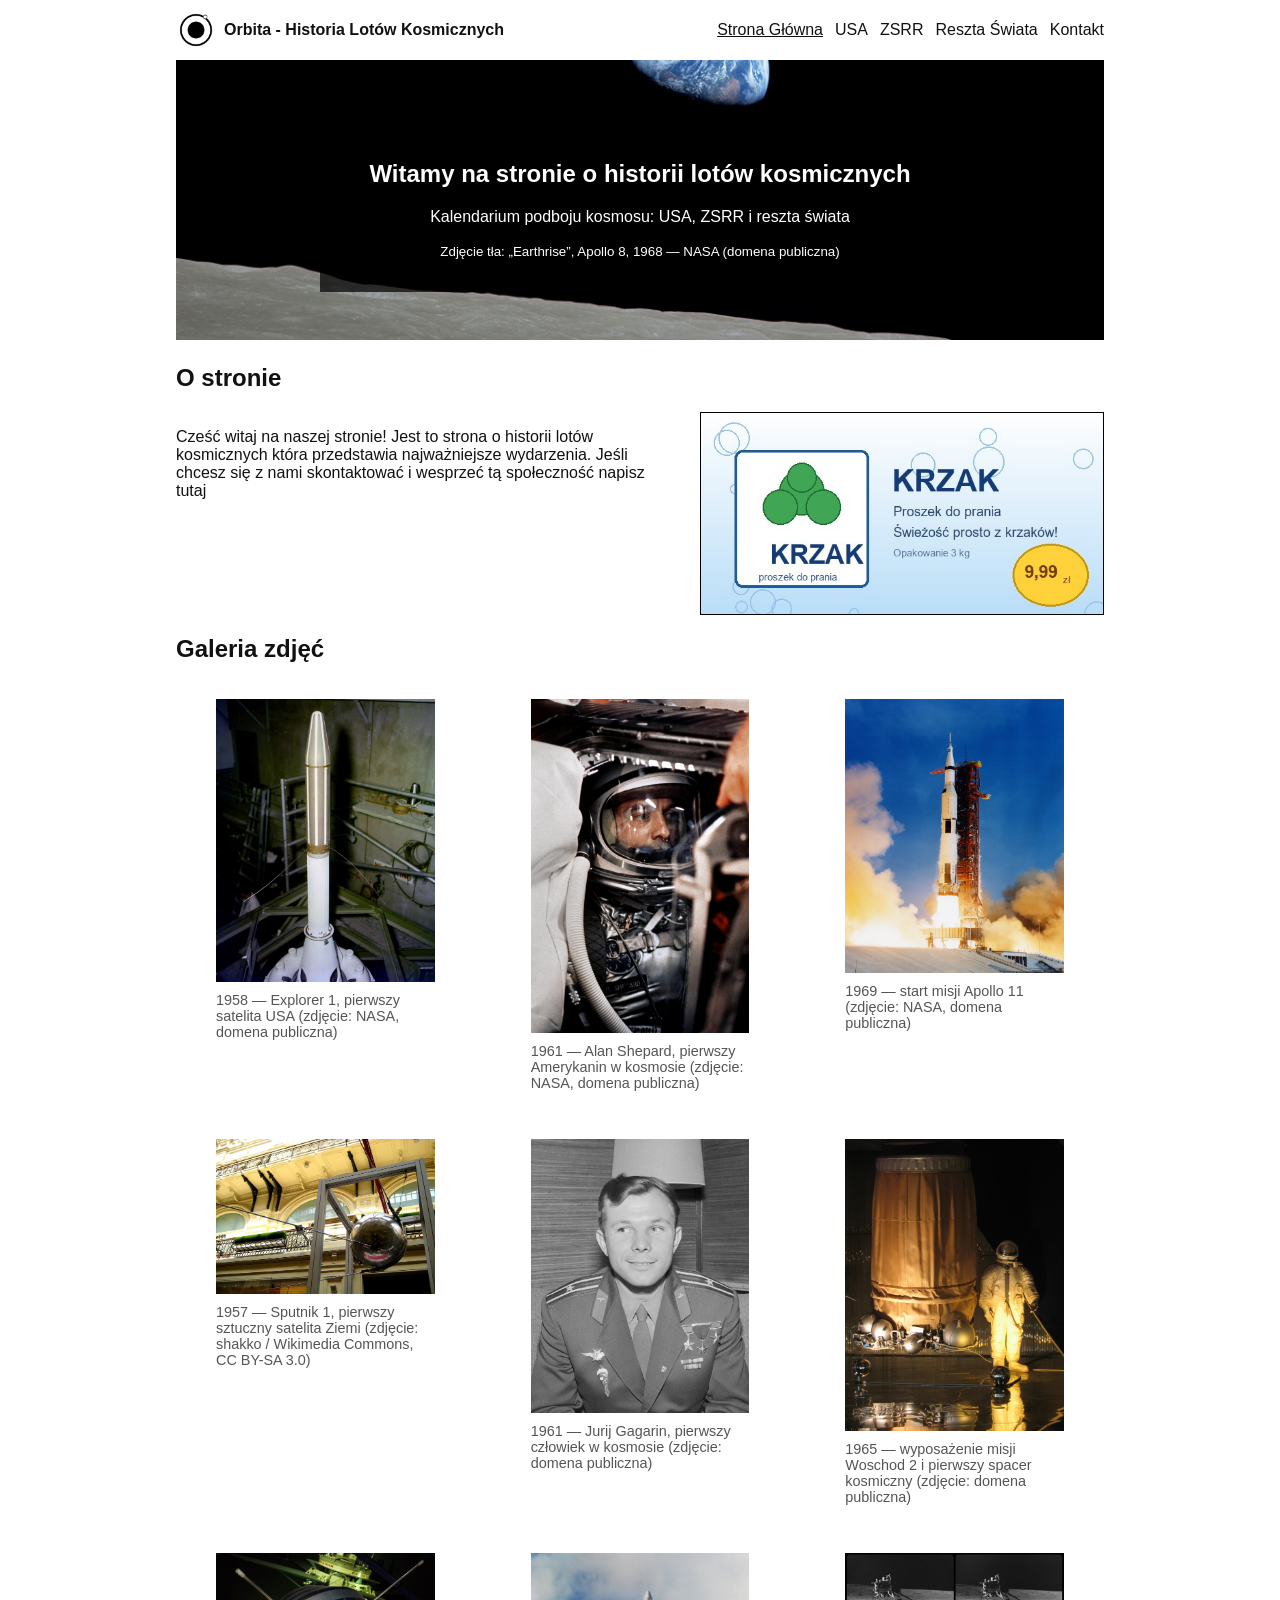
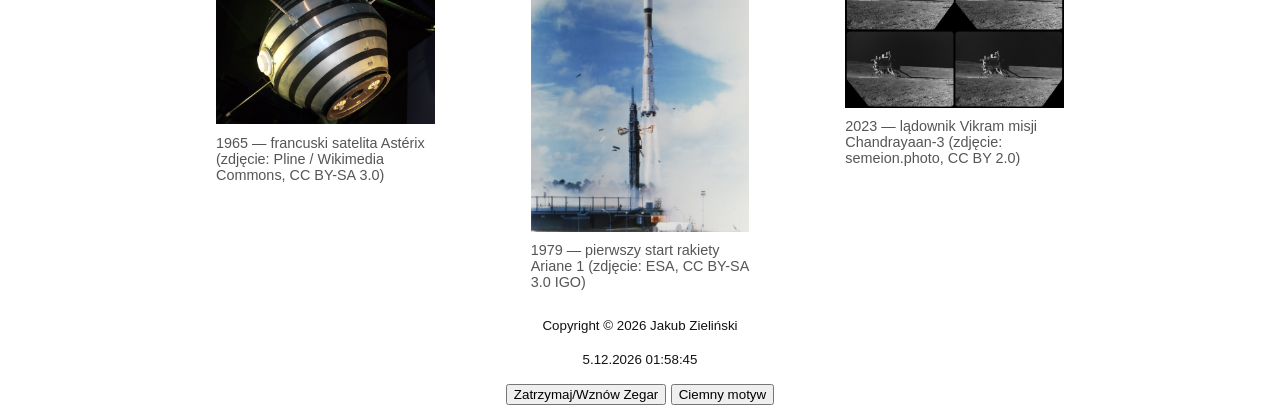
<file: index.html>
<!DOCTYPE html>
<html lang="pl">
<head>
    <meta charset="UTF-8">
    <meta name="viewport" content="width=device-width, initial-scale=1.0">
    <meta name="author" content="Jakub Zieliński">
    <meta name="description" content="Historia lotów kosmicznych: USA, ZSRR i reszta świata. Projekt P1, witryna typu MPA.">
    <meta name="keywords" content="HTML5, CSS3, JavaScript, MPA, loty kosmiczne">
    <title>Historia lotów kosmicznych</title>
    <link rel="stylesheet" href="css/styles.css">
    <script src="js/scripts.js" defer></script>
</head>
<body>
    <a id="skip-link" href="#tresc">Przejdź do treści</a>
    <header class="site-header">        
        <p>
            <a href="./index.html" aria-current="page">
                <img alt="Logo Orbita" id="logo" src="./img/logo.png" width="40" height="40">
                Orbita - Historia Lotów Kosmicznych
            </a>
        </p>
        <nav aria-label="Nawigacja Główna">
            <ul>
                <li><a id="selected" href="./index.html" aria-current="page">Strona Główna</a></li>
                <li><a href="./usa.html">USA</a></li>
                <li><a href="./zsrr.html">ZSRR</a></li>
                <li><a href="./reszta-swiata.html">Reszta Świata</a></li>
                <li><a href="./kontakt.html">Kontakt</a></li>
            </ul>
        </nav>
    </header>
    
    <main id="tresc">
        <section class="hero">
            <div class="hero-tresc">
                <h1>Witamy na stronie o historii lotów kosmicznych</h1>
                <p>Kalendarium podboju kosmosu: USA, ZSRR i reszta świata</p>
                <small>Zdjęcie tła: „Earthrise”, Apollo 8, 1968 — NASA (domena publiczna)</small>
            </div>       
        </section>
        <section>
            <h2>O stronie</h2>
            <div class="o-stronie">
                <p>
                    Cześć witaj na naszej stronie!
                    Jest to strona o historii lotów kosmicznych która przedstawia najważniejsze wydarzenia.
                    Jeśli chcesz się z nami skontaktować i wesprzeć tą społeczność napisz <a href="./kontakt.html">tutaj</a>
                </p>
                <aside class="reklama" aria-label="Baner reklamowy">
                    <img alt="Reklama: proszek do prania Krzak" src="img/reklama.jpg" width="600" height="300">
                </aside>
            </div>
        </section>
        <section>
            <h2>Galeria zdjęć</h2>
            <div class="galeria">
                <figure>
                    <img alt="Explorer 1 montowany na rakietę Jupiter-C, 1958" src="./img/usa-1958.jpg" width="1280" height="1657">
                    <figcaption>1958 — Explorer 1, pierwszy satelita USA (zdjęcie: NASA, domena publiczna)</figcaption>
                </figure>
                <figure>
                    <img alt="Alan Shepard w kapsule Freedom 7 przed startem" src="./img/usa-1961.jpg" width="1280" height="1958">
                    <figcaption>1961 — Alan Shepard, pierwszy Amerykanin w kosmosie (zdjęcie: NASA, domena publiczna)</figcaption>
                </figure>
                <figure>
                    <img alt="Start rakiety Saturn V z misją Apollo 11" src="./img/usa-1969.jpg" width="1280" height="1607">
                    <figcaption>1969 — start misji Apollo 11 (zdjęcie: NASA, domena publiczna)</figcaption>
                </figure>
                <figure>
                    <img alt="Makieta satelity Sputnik 1" src="./img/zsrr-1957.jpg" width="1280" height="905">
                    <figcaption>1957 — Sputnik 1, pierwszy sztuczny satelita Ziemi (zdjęcie: shakko / Wikimedia Commons, CC BY-SA 3.0)</figcaption>
                </figure>
                <figure>
                    <img alt="Jurij Gagarin na konferencji prasowej w Helsinkach, 1961" src="./img/zsrr-1961.jpg" width="1280" height="1600">
                    <figcaption>1961 — Jurij Gagarin, pierwszy człowiek w kosmosie (zdjęcie: domena publiczna)</figcaption>
                </figure>
                <figure>
                    <img alt="Śluza powietrzna i skafander Berkut z misji Woschod 2" src="./img/zsrr-1965.jpg" width="1280" height="1707">
                    <figcaption>1965 — wyposażenie misji Woschod 2 i pierwszy spacer kosmiczny (zdjęcie: domena publiczna)</figcaption>
                </figure>
                <figure>
                    <img alt="Makieta francuskiego satelity Astérix w muzeum w Le Bourget" src="./img/swiat-1965.jpg" width="1280" height="1000">
                    <figcaption>1965 — francuski satelita Astérix (zdjęcie: Pline / Wikimedia Commons, CC BY-SA 3.0)</figcaption>
                </figure>
                <figure>
                    <img alt="Pierwszy start rakiety Ariane 1 z kosmodromu Kourou" src="./img/swiat-1979.jpg" width="1920" height="2446">
                    <figcaption>1979 — pierwszy start rakiety Ariane 1 (zdjęcie: ESA, CC BY-SA 3.0 IGO)</figcaption>
                </figure>
                <figure>
                    <img alt="Lądownik Vikram na powierzchni Księżyca, misja Chandrayaan-3" src="./img/swiat-2023.png" width="1280" height="902">
                    <figcaption>2023 — lądownik Vikram misji Chandrayaan-3 (zdjęcie: semeion.photo, CC BY 2.0)</figcaption>
                </figure>
            </div>
        </section>
    </main>
    <footer>
        <small id="footer">Copyright &copy; 2026 Jakub Zieliński</small>
        <p><small id="zegar"></small></p>
        <button type="button" id="zegar-btn" onclick="reset_zegar()" aria-pressed="false">Zatrzymaj/Wznów Zegar</button>
        <button type="button" id="motyw-btn" aria-pressed="false">Ciemny motyw</button>
    </footer>
</body>
</html>
</file>
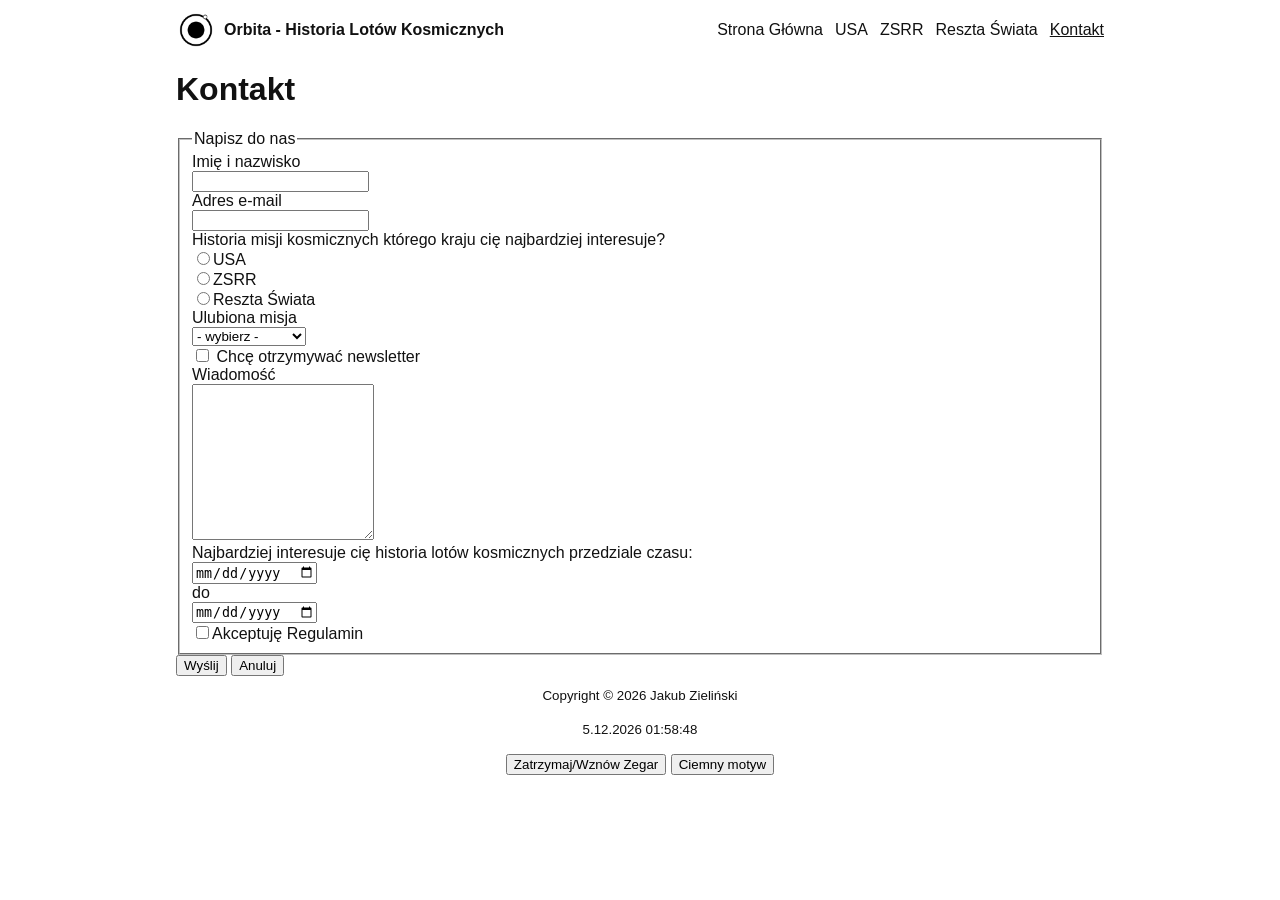
<file: kontakt.html>
<!DOCTYPE html>
<html lang="pl">
<head>
    <meta charset="UTF-8">
    <meta name="viewport" content="width=device-width, initial-scale=1.0">
    <meta name="author" content="Jakub Zieliński">
    <meta name="description" content="Napisz do nas: formularz kontaktowy z walidacją danych. Projekt P1, witryna typu MPA.">
    <meta name="keywords" content="HTML5, CSS3, JavaScript, MPA, loty kosmiczne">
    <title>Kontakt - Historia Lotów kosmicznych</title>
    <link rel="stylesheet" href="css/styles.css">
    <script src="js/scripts.js" defer></script>
</head>
<body>
    <a id="skip-link" href="#tresc">Przejdź do treści</a>
    <header class="site-header">
        <p>
            <a href="./index.html">
                <img alt="Logo Orbita" id="logo" src="./img/logo.png" width="40" height="40">
                Orbita - Historia Lotów Kosmicznych
            </a>
        </p>
        <nav aria-label="Nawigacja Główna">
            <ul>
                <li><a href="./index.html">Strona Główna</a></li>
                <li><a href="./usa.html">USA</a></li>
                <li><a href="./zsrr.html">ZSRR</a></li>
                <li><a href="./reszta-swiata.html">Reszta Świata</a></li>
                <li><a id="selected" href="./kontakt.html" aria-current="page">Kontakt</a></li>
            </ul>
        </nav>
    </header>
    <main id="tresc">
        <h1>Kontakt</h1>
        <form id="formularz" action="https://webdevbasics.net/scripts/demo.php" method="post">
            <fieldset>
                <legend>Napisz do nas</legend>
                <label for="imie">Imię i nazwisko</label>
                <input type="text" id="imie" name="imie" required
                    pattern="[A-Za-zĄĆĘŁŃÓŚŹŻąćęłńóśźż]+ [A-Za-zĄĆĘŁŃÓŚŹŻąćęłńóśźż\-]+"
                    title="Imię i nazwisko, np. Jan Kowalski">
                <label for="email">Adres e-mail</label>
                <input type="email" id="email" name="email" required>
                <p>
                    Historia misji kosmicznych którego kraju cię najbardziej interesuje?
                </p>
                <label><input type="radio" name="strona" value="usa" required>USA</label>
                <label><input type="radio" name="strona" value="zsrr">ZSRR</label>
                <label><input type="radio" name="strona" value="reszta">Reszta Świata</label>
                <label for="ulubiona">Ulubiona misja</label>
                <select id="ulubiona" name="ulubiona" required>
                    <option value="">- wybierz -</option>
                    <option>Apollo 11</option>
                    <option>Wostok 1</option>
                    <option>Ariane 1</option>
                    <option>Chandrayaan-3</option>
                </select>
                <label><input type="checkbox" name="newsletter" value="tak"> Chcę otrzymywać newsletter</label>
                <label for="wiadomosc">Wiadomość</label>
                <textarea id="wiadomosc" name="wiadomosc" rows="10" required></textarea>
                <label for="data-od">Najbardziej interesuje cię historia lotów kosmicznych przedziale czasu:</label>
                <input type="date" id="data-od" name="data-od" required>
                <label for="data-do">do</label>
                <input type="date" id="data-do" name="data-do" required>
                <label><input type="checkbox" name="regulamin" value="tak">Akceptuję Regulamin</label>
                <p id="blad"></p>
            </fieldset>
            <div class="przyciski">
                <button type="submit">Wyślij</button>
                <button type="reset">Anuluj</button>
            </div>
        </form>
    </main>
    <footer>
        <small id="footer">Copyright &copy; 2026 Jakub Zieliński</small>
        <p><small id="zegar"></small></p>
        <button type="button" id="zegar-btn" onclick="reset_zegar()" aria-pressed="false">Zatrzymaj/Wznów Zegar</button>
        <button type="button" id="motyw-btn" aria-pressed="false">Ciemny motyw</button>
    </footer>
</body>
</html>
</file>
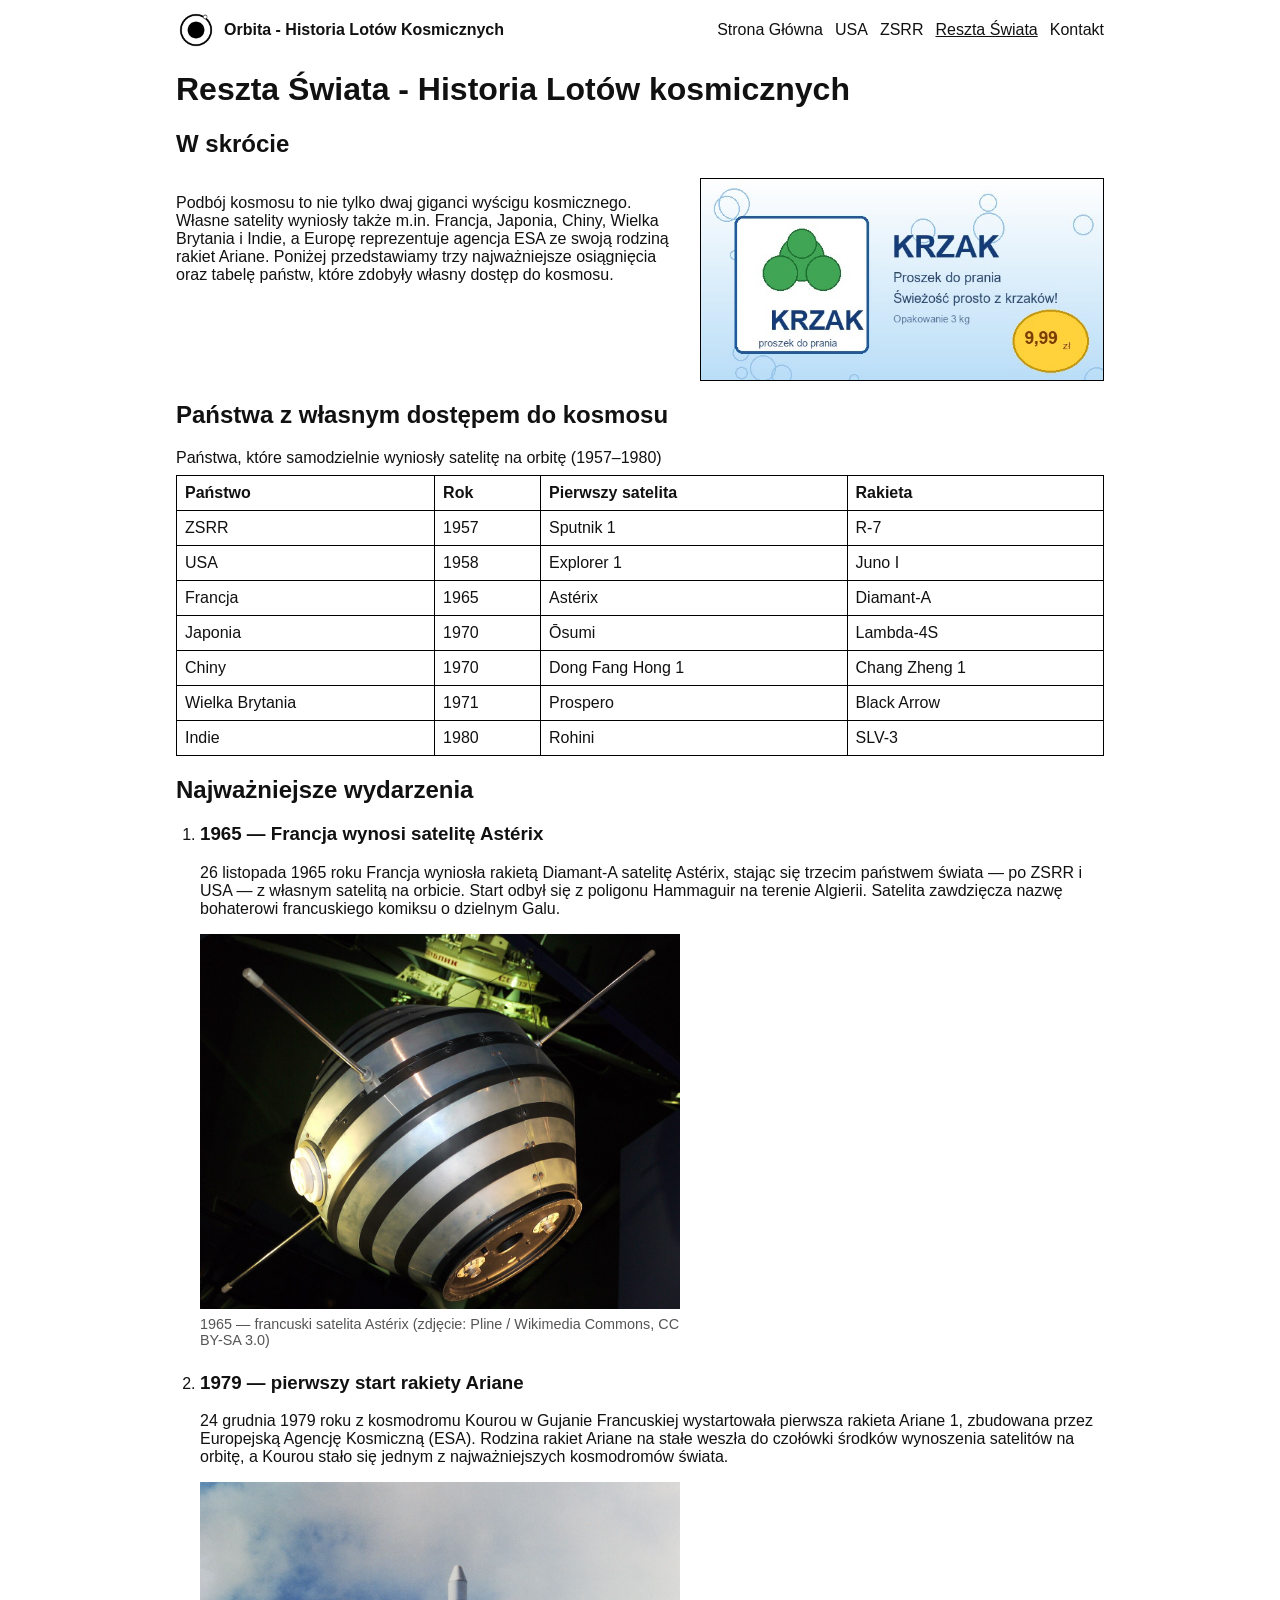
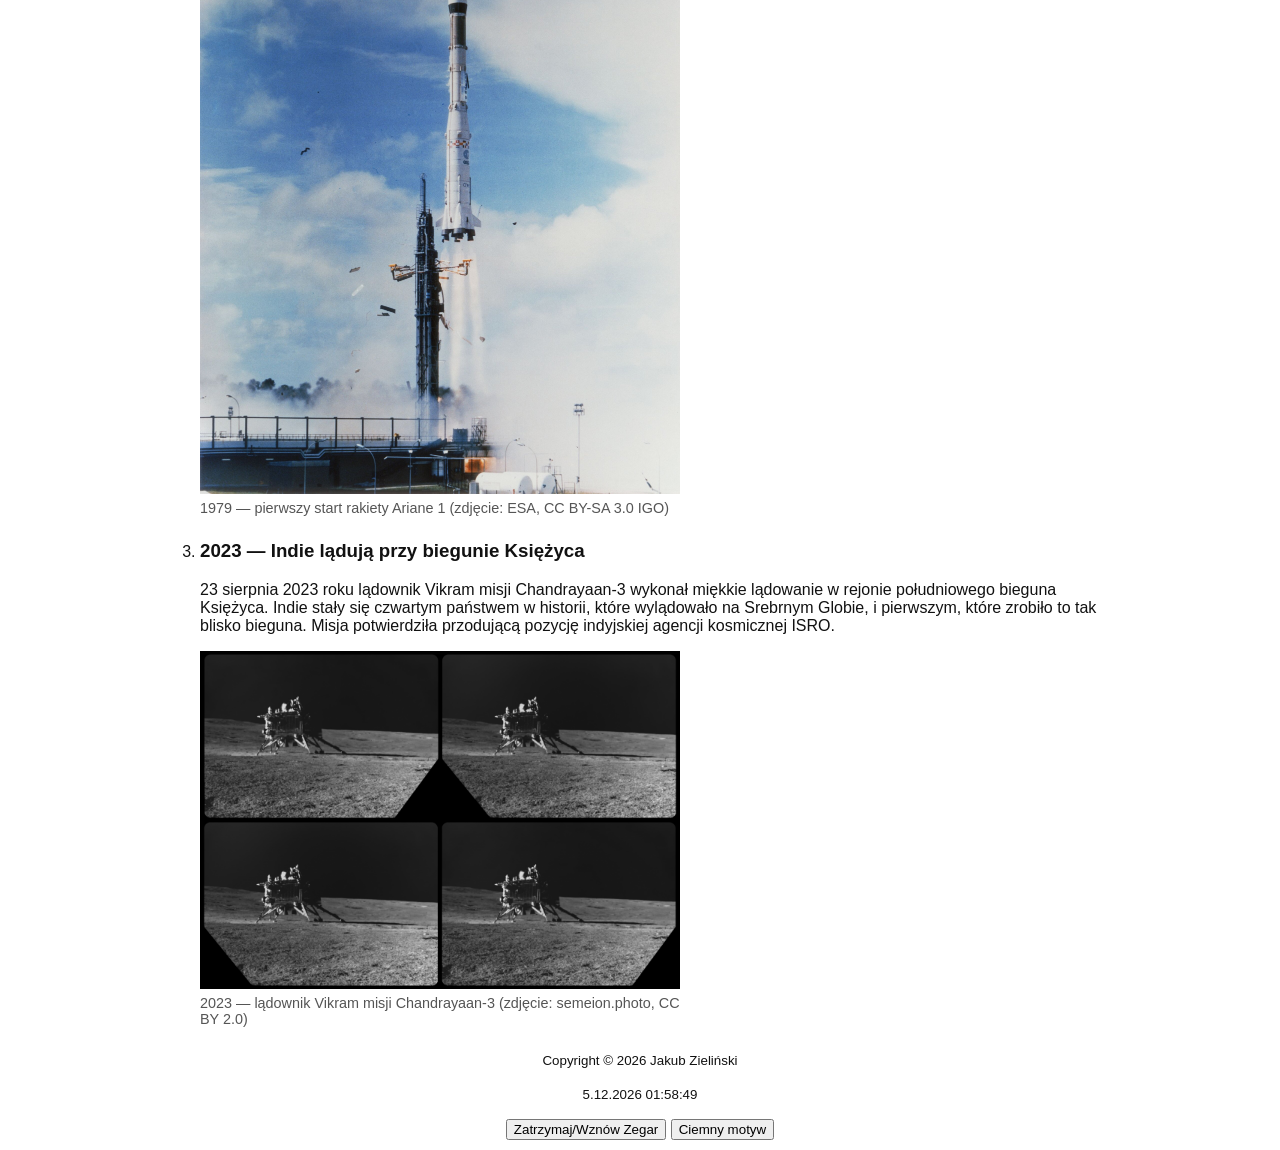
<file: reszta-swiata.html>
<!DOCTYPE html>
<html lang="pl">
<head>
    <meta charset="UTF-8">
    <meta name="viewport" content="width=device-width, initial-scale=1.0">
    <meta name="author" content="Jakub Zieliński">
    <meta name="description" content="Historia lotów kosmicznych poza USA i ZSRR: Astérix, Ariane, Chandrayaan-3 oraz tabela państw kosmicznych. Projekt P1, witryna typu MPA.">
    <meta name="keywords" content="HTML5, CSS3, JavaScript, MPA, loty kosmiczne">
    <title>Reszta Świata - Historia Lotów kosmicznych</title>
    <link rel="stylesheet" href="css/styles.css">
    <script src="js/scripts.js" defer></script>
</head>
<body>
    <a id="skip-link" href="#tresc">Przejdź do treści</a>
    <header class="site-header">
        <p>
            <a href="./index.html">
                <img alt="Logo Orbita" id="logo" src="./img/logo.png" width="40" height="40">
                Orbita - Historia Lotów Kosmicznych
            </a>
        </p>
        <nav aria-label="Nawigacja Główna">
            <ul>
                <li><a href="./index.html">Strona Główna</a></li>
                <li><a href="./usa.html">USA</a></li>
                <li><a href="./zsrr.html">ZSRR</a></li>
                <li><a id="selected" href="./reszta-swiata.html" aria-current="page">Reszta Świata</a></li>
                <li><a href="./kontakt.html">Kontakt</a></li>
            </ul>
        </nav>
    </header>
    <main id="tresc">
        <h1>Reszta Świata - Historia Lotów kosmicznych</h1>
        <section>
            <h2>W skrócie</h2>
            <div class="o-stronie">
                <p>
                    Podbój kosmosu to nie tylko dwaj giganci wyścigu kosmicznego. Własne satelity
                    wyniosły także m.in. Francja, Japonia, Chiny, Wielka Brytania i Indie, a Europę
                    reprezentuje agencja ESA ze swoją rodziną rakiet Ariane. Poniżej przedstawiamy
                    trzy najważniejsze osiągnięcia oraz tabelę państw, które zdobyły własny
                    dostęp do kosmosu.
                </p>
                <aside class="reklama" aria-label="Baner reklamowy">
                    <img alt="Reklama: proszek do prania Krzak" src="img/reklama.jpg" width="600" height="300">
                </aside>
            </div>
        </section>
        <section>
            <h2>Państwa z własnym dostępem do kosmosu</h2>
            <table>
                <caption>Państwa, które samodzielnie wyniosły satelitę na orbitę (1957–1980)</caption>
                <thead>
                    <tr>
                        <th scope="col">Państwo</th>
                        <th scope="col">Rok</th>
                        <th scope="col">Pierwszy satelita</th>
                        <th scope="col">Rakieta</th>
                    </tr>
                </thead>
                <tbody>
                    <tr>
                        <td>ZSRR</td>
                        <td>1957</td>
                        <td>Sputnik 1</td>
                        <td>R-7</td>
                    </tr>
                    <tr>
                        <td>USA</td>
                        <td>1958</td>
                        <td>Explorer 1</td>
                        <td>Juno I</td>
                    </tr>
                    <tr>
                        <td>Francja</td>
                        <td>1965</td>
                        <td>Astérix</td>
                        <td>Diamant-A</td>
                    </tr>
                    <tr>
                        <td>Japonia</td>
                        <td>1970</td>
                        <td>Ōsumi</td>
                        <td>Lambda-4S</td>
                    </tr>
                    <tr>
                        <td>Chiny</td>
                        <td>1970</td>
                        <td>Dong Fang Hong 1</td>
                        <td>Chang Zheng 1</td>
                    </tr>
                    <tr>
                        <td>Wielka Brytania</td>
                        <td>1971</td>
                        <td>Prospero</td>
                        <td>Black Arrow</td>
                    </tr>
                    <tr>
                        <td>Indie</td>
                        <td>1980</td>
                        <td>Rohini</td>
                        <td>SLV-3</td>
                    </tr>
                </tbody>
            </table>
        </section>
        <section>
            <h2>Najważniejsze wydarzenia</h2>
            <ol class="wydarzenia">
                <li>
                    <article>
                        <h3>1965 — Francja wynosi satelitę Astérix</h3>
                        <p>
                            26 listopada 1965 roku Francja wyniosła rakietą Diamant-A satelitę
                            Astérix, stając się trzecim państwem świata — po ZSRR i USA —
                            z własnym satelitą na orbicie. Start odbył się z poligonu Hammaguir
                            na terenie Algierii. Satelita zawdzięcza nazwę bohaterowi francuskiego
                            komiksu o dzielnym Galu.
                        </p>
                        <figure>
                            <img alt="Makieta francuskiego satelity Astérix w muzeum w Le Bourget" src="./img/swiat-1965.jpg" width="1280" height="1000">
                            <figcaption>1965 — francuski satelita Astérix (zdjęcie: Pline / Wikimedia Commons, CC BY-SA 3.0)</figcaption>
                        </figure>
                    </article>
                </li>
                <li>
                    <article>
                        <h3>1979 — pierwszy start rakiety Ariane</h3>
                        <p>
                            24 grudnia 1979 roku z kosmodromu Kourou w Gujanie Francuskiej
                            wystartowała pierwsza rakieta Ariane 1, zbudowana przez Europejską
                            Agencję Kosmiczną (ESA). Rodzina rakiet Ariane na stałe weszła
                            do czołówki środków wynoszenia satelitów na orbitę, a Kourou stało
                            się jednym z najważniejszych kosmodromów świata.
                        </p>
                        <figure>
                            <img alt="Pierwszy start rakiety Ariane 1 z kosmodromu Kourou" src="./img/swiat-1979.jpg" width="1920" height="2446">
                            <figcaption>1979 — pierwszy start rakiety Ariane 1 (zdjęcie: ESA, CC BY-SA 3.0 IGO)</figcaption>
                        </figure>
                    </article>
                </li>
                <li>
                    <article>
                        <h3>2023 — Indie lądują przy biegunie Księżyca</h3>
                        <p>
                            23 sierpnia 2023 roku lądownik Vikram misji Chandrayaan-3 wykonał
                            miękkie lądowanie w rejonie południowego bieguna Księżyca. Indie stały
                            się czwartym państwem w historii, które wylądowało na Srebrnym Globie,
                            i pierwszym, które zrobiło to tak blisko bieguna. Misja potwierdziła
                            przodującą pozycję indyjskiej agencji kosmicznej ISRO.
                        </p>
                        <figure>
                            <img alt="Lądownik Vikram na powierzchni Księżyca, misja Chandrayaan-3" src="./img/swiat-2023.png" width="1280" height="902">
                            <figcaption>2023 — lądownik Vikram misji Chandrayaan-3 (zdjęcie: semeion.photo, CC BY 2.0)</figcaption>
                        </figure>
                    </article>
                </li>
            </ol>
        </section>
        
    </main>
    <footer>
        <small id="footer">Copyright &copy; 2026 Jakub Zieliński</small>
        <p><small id="zegar"></small></p>
        <button type="button" id="zegar-btn" onclick="reset_zegar()" aria-pressed="false">Zatrzymaj/Wznów Zegar</button>
        <button type="button" id="motyw-btn" aria-pressed="false">Ciemny motyw</button>
    </footer>
</body>
</html>
</file>
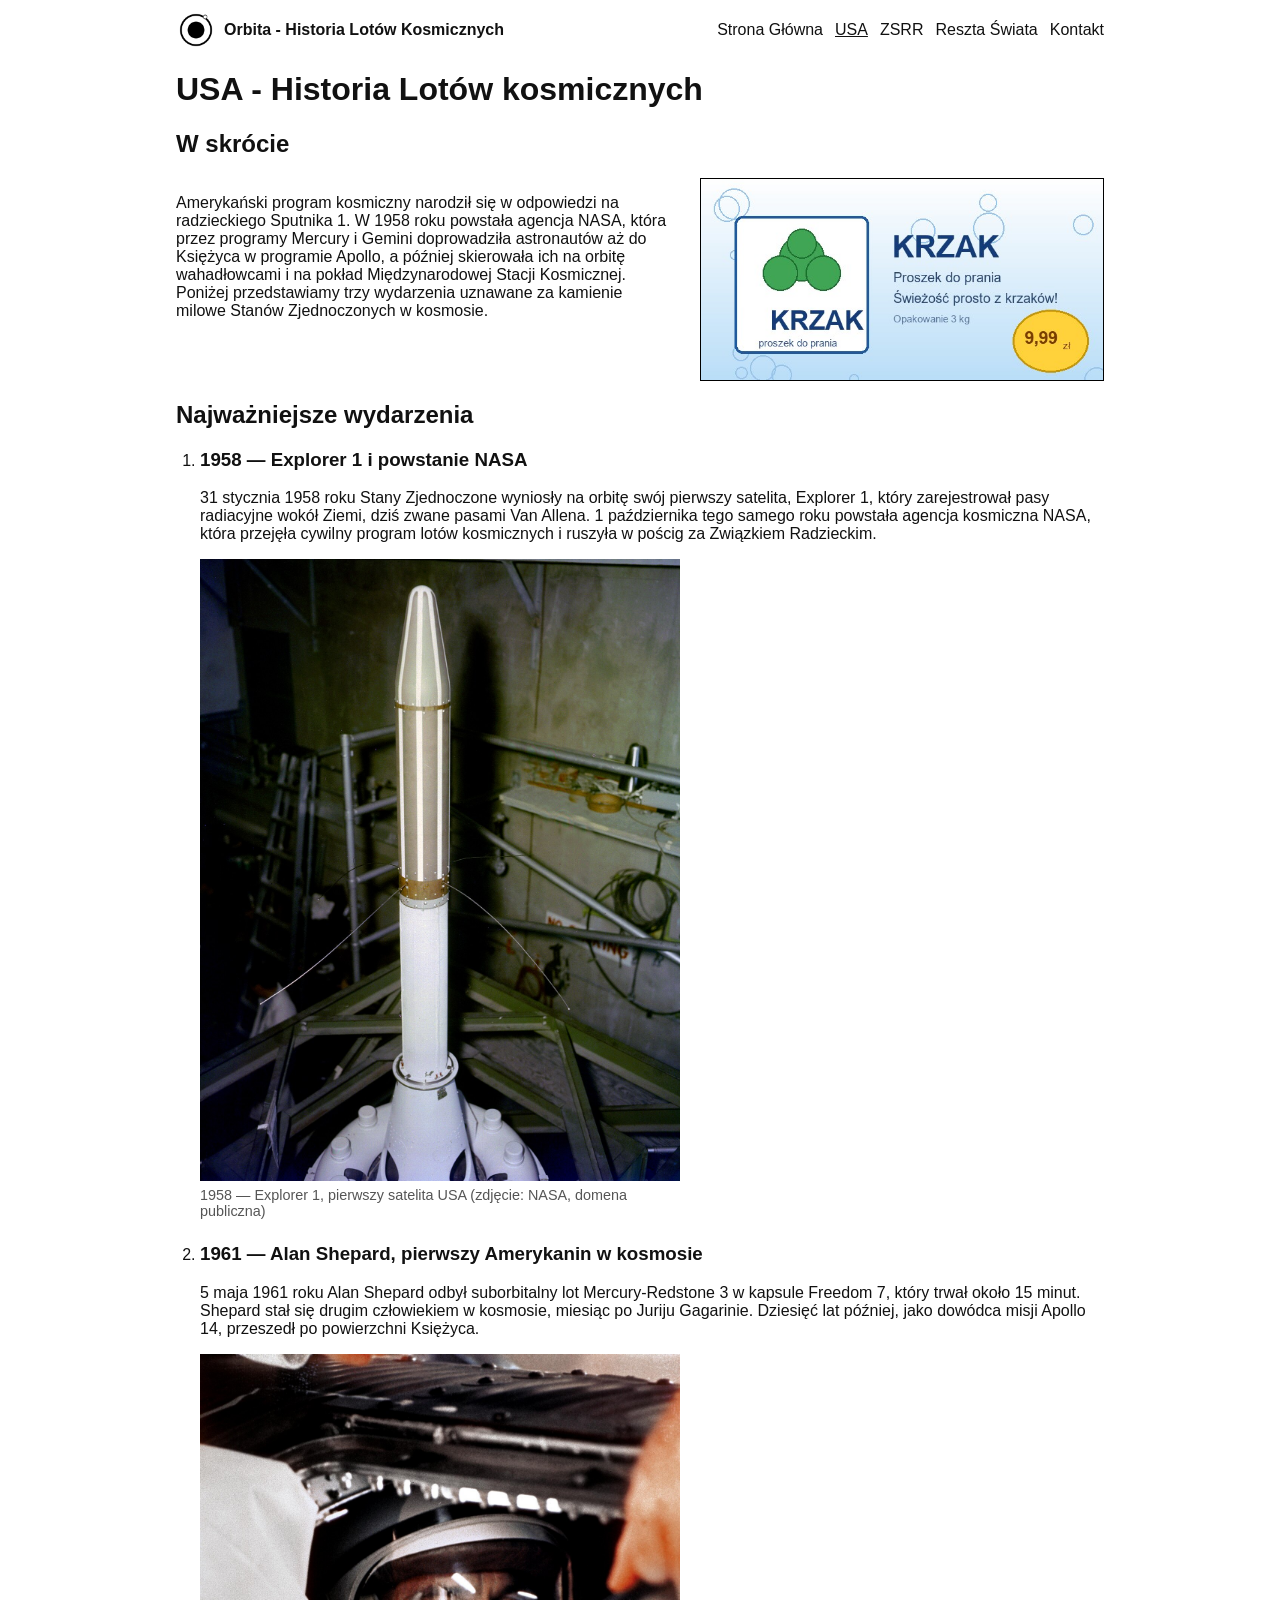
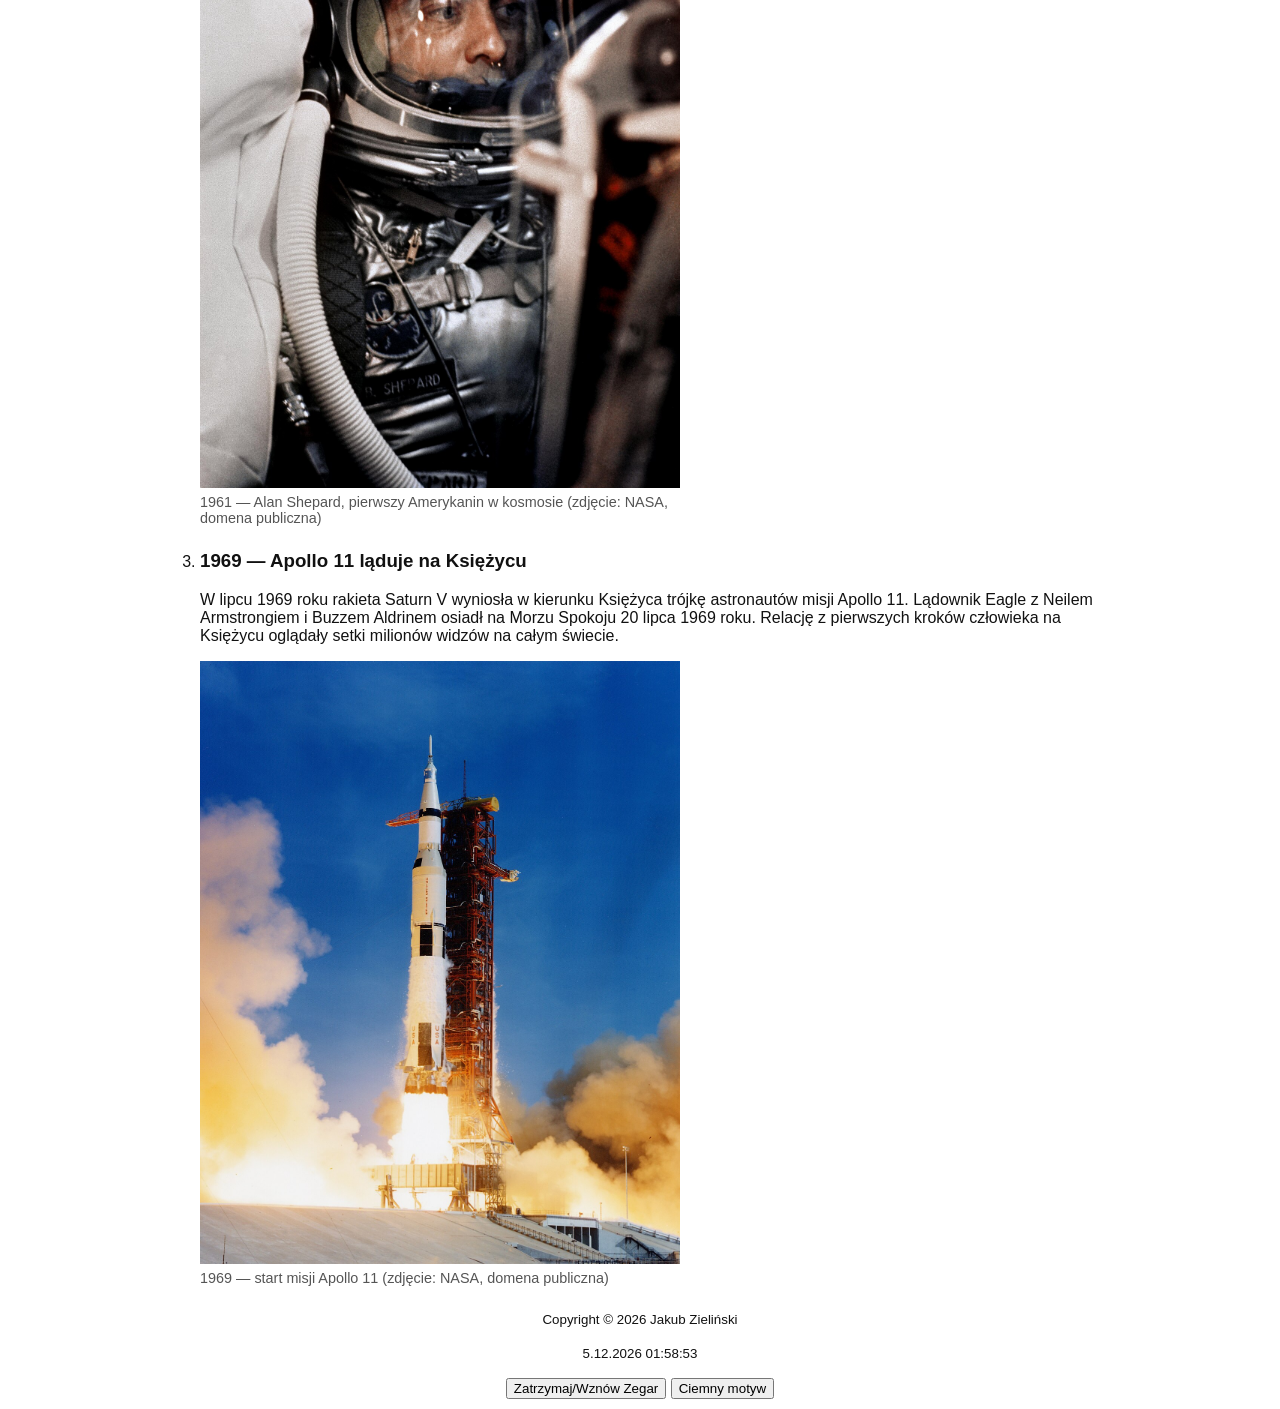
<file: usa.html>
<!DOCTYPE html>
<html lang="pl">
<head>
    <meta charset="UTF-8">
    <meta name="viewport" content="width=device-width, initial-scale=1.0">
    <meta name="author" content="Jakub Zieliński">
    <meta name="description" content="Historia lotów kosmicznych: amerykańskie kamienie milowe - Explorer 1, Alan Shepard, Apollo 11. Projekt P1, witryna typu MPA.">
    <meta name="keywords" content="HTML5, CSS3, JavaScript, MPA, loty kosmiczne">
    <title>USA - Historia Lotów kosmicznych</title>
    <link rel="stylesheet" href="css/styles.css">
    <script src="js/scripts.js" defer></script>
</head>
<body>
    <a id="skip-link" href="#tresc">Przejdź do treści</a>
    <header class="site-header">
        <p>
            <a href="./index.html">
                <img alt="Logo Orbita" id="logo" src="./img/logo.png" width="40" height="40">
                Orbita - Historia Lotów Kosmicznych
            </a>
        </p>
        <nav aria-label="Nawigacja Główna">
            <ul>
                <li><a href="./index.html">Strona Główna</a></li>
                <li><a id="selected" href="./usa.html" aria-current="page">USA</a></li>
                <li><a href="./zsrr.html">ZSRR</a></li>
                <li><a href="./reszta-swiata.html">Reszta Świata</a></li>
                <li><a href="./kontakt.html">Kontakt</a></li>
            </ul>
        </nav>
    </header>
    <main id="tresc">
        <h1>USA - Historia Lotów kosmicznych</h1>
        <section>
            <h2>W skrócie</h2>
            <div class="o-stronie">
                <p>
                    Amerykański program kosmiczny narodził się w odpowiedzi na radzieckiego
                    Sputnika 1. W 1958 roku powstała agencja NASA, która przez programy Mercury
                    i Gemini doprowadziła astronautów aż do Księżyca w programie Apollo, a później
                    skierowała ich na orbitę wahadłowcami i na pokład Międzynarodowej Stacji
                    Kosmicznej. Poniżej przedstawiamy trzy wydarzenia uznawane za kamienie milowe
                    Stanów Zjednoczonych w kosmosie.
                </p>
                <aside class="reklama" aria-label="Baner reklamowy">
                    <img alt="Reklama: proszek do prania Krzak" src="img/reklama.jpg" width="600" height="300">
                </aside>
            </div>
        </section>
        <section>
            <h2>Najważniejsze wydarzenia</h2>
            <ol class="wydarzenia">
                <li>
                    <article>
                        <h3>1958 — Explorer 1 i powstanie NASA</h3>
                        <p>
                            31 stycznia 1958 roku Stany Zjednoczone wyniosły na orbitę swój pierwszy
                            satelita, Explorer 1, który zarejestrował pasy radiacyjne wokół Ziemi,
                            dziś zwane pasami Van Allena. 1 października tego samego roku powstała
                            agencja kosmiczna NASA, która przejęła cywilny program lotów kosmicznych
                            i ruszyła w pościg za Związkiem Radzieckim.
                        </p>
                        <figure>
                            <img alt="Explorer 1 montowany na rakietę Jupiter-C, 1958" src="./img/usa-1958.jpg" width="1280" height="1657">
                            <figcaption>1958 — Explorer 1, pierwszy satelita USA (zdjęcie: NASA, domena publiczna)</figcaption>
                        </figure>
                    </article>
                </li>
                <li>
                    <article>
                        <h3>1961 — Alan Shepard, pierwszy Amerykanin w kosmosie</h3>
                        <p>
                            5 maja 1961 roku Alan Shepard odbył suborbitalny lot Mercury-Redstone 3
                            w kapsule Freedom 7, który trwał około 15 minut. Shepard stał się drugim
                            człowiekiem w kosmosie, miesiąc po Juriju Gagarinie. Dziesięć lat później,
                            jako dowódca misji Apollo 14, przeszedł po powierzchni Księżyca.
                        </p>
                        <figure>
                            <img alt="Alan Shepard w kapsule Freedom 7 przed startem" src="./img/usa-1961.jpg" width="1280" height="1958">
                            <figcaption>1961 — Alan Shepard, pierwszy Amerykanin w kosmosie (zdjęcie: NASA, domena publiczna)</figcaption>
                        </figure>
                    </article>
                </li>
                <li>
                    <article>
                        <h3>1969 — Apollo 11 ląduje na Księżycu</h3>
                        <p>
                            W lipcu 1969 roku rakieta Saturn V wyniosła w kierunku Księżyca trójkę
                            astronautów misji Apollo 11. Lądownik Eagle z Neilem Armstrongiem
                            i Buzzem Aldrinem osiadł na Morzu Spokoju 20 lipca 1969 roku. Relację
                            z pierwszych kroków człowieka na Księżycu oglądały setki milionów widzów
                            na całym świecie.
                        </p>
                        <figure>
                            <img alt="Start rakiety Saturn V z misją Apollo 11" src="./img/usa-1969.jpg" width="1280" height="1607">
                            <figcaption>1969 — start misji Apollo 11 (zdjęcie: NASA, domena publiczna)</figcaption>
                        </figure>
                    </article>
                </li>
            </ol>
        </section>
    </main>
    <footer>
        <small id="footer">Copyright &copy; 2026 Jakub Zieliński</small>
        <p><small id="zegar"></small></p>
        <button type="button" id="zegar-btn" onclick="reset_zegar()" aria-pressed="false">Zatrzymaj/Wznów Zegar</button>
        <button type="button" id="motyw-btn" aria-pressed="false">Ciemny motyw</button>
    </footer>
</body>
</html>
</file>
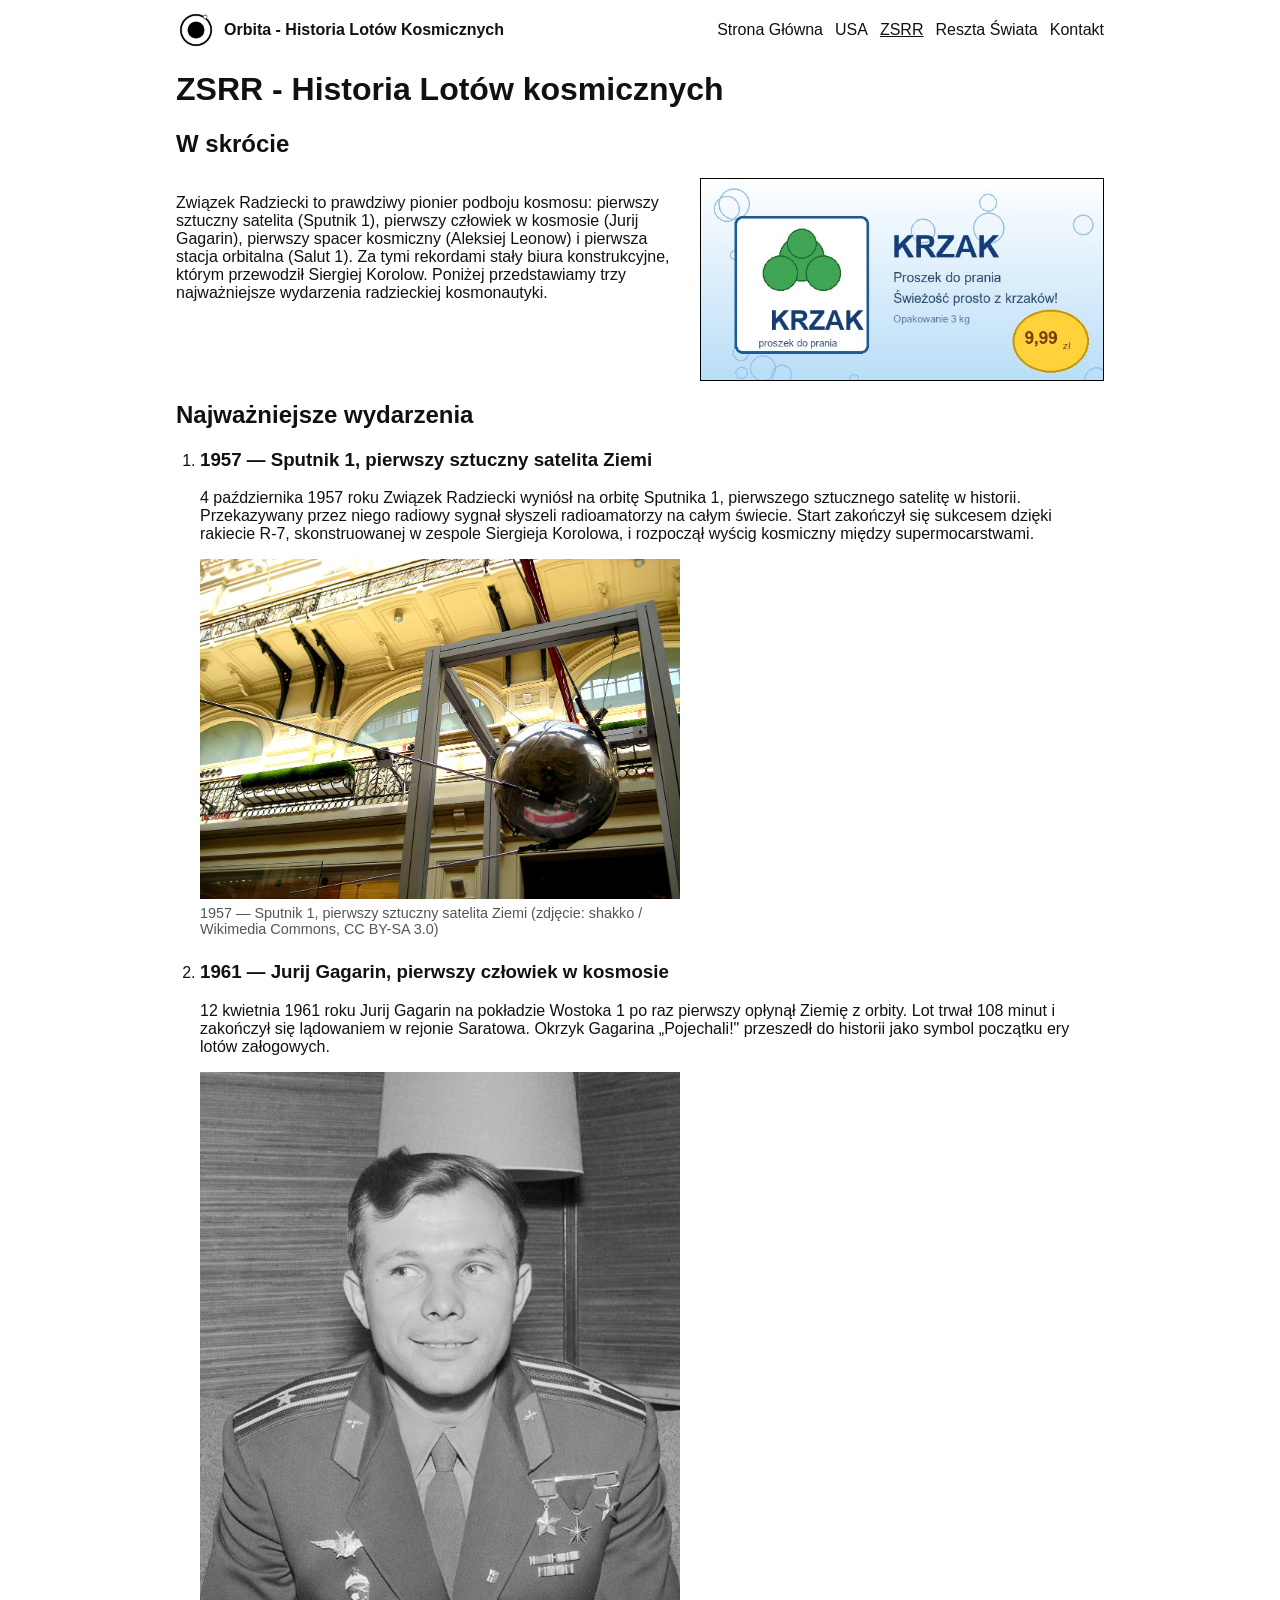
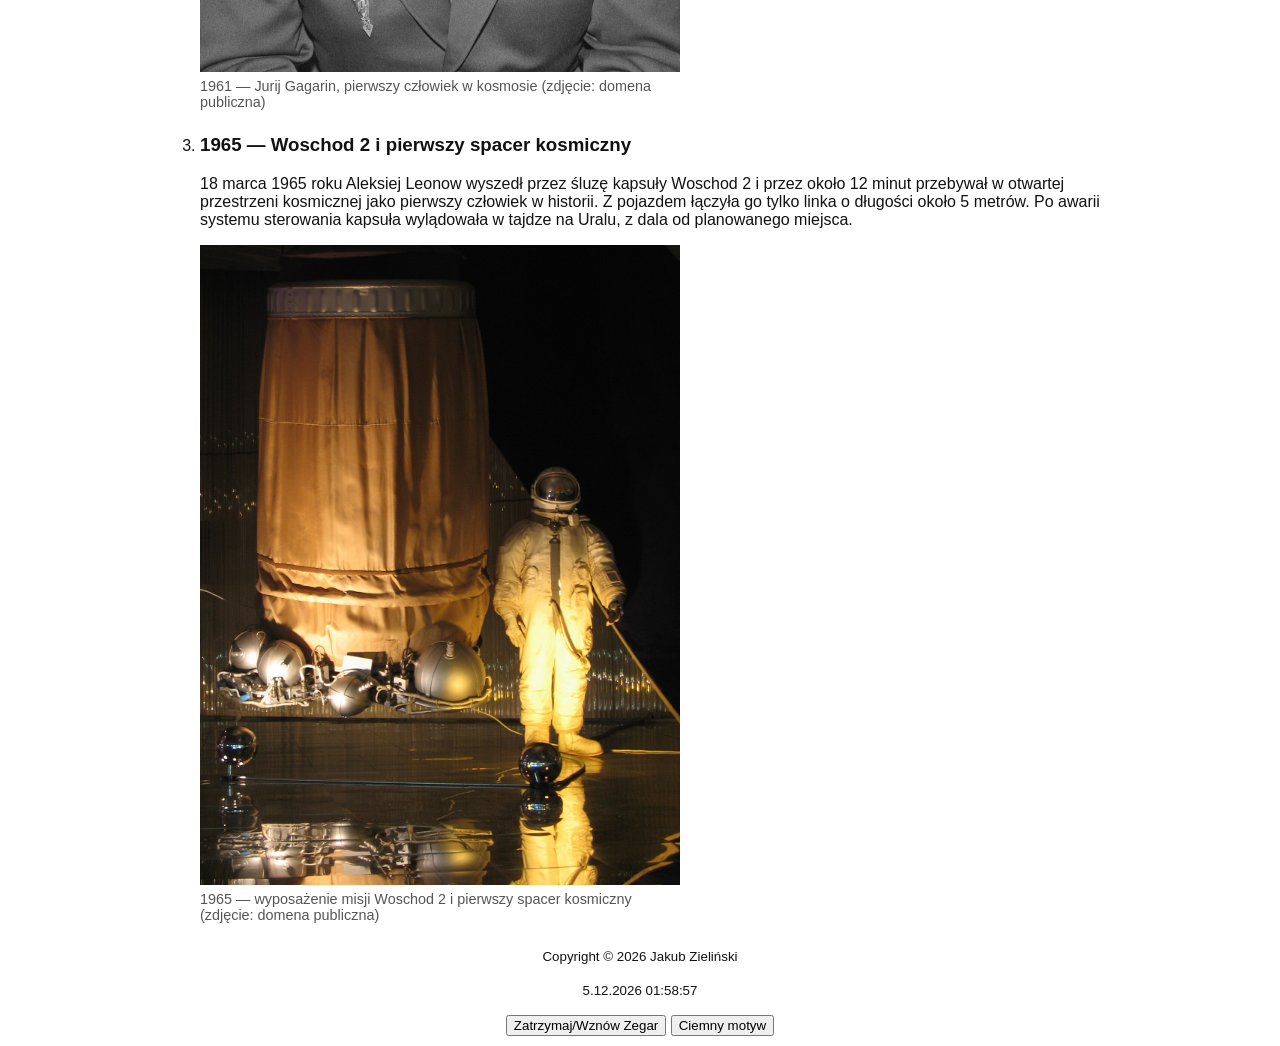
<file: zsrr.html>
<!DOCTYPE html>
<html lang="pl">
<head>
    <meta charset="UTF-8">
    <meta name="viewport" content="width=device-width, initial-scale=1.0">
    <meta name="author" content="Jakub Zieliński">
    <meta name="description" content="Historia lotów kosmicznych: radzieckie kamienie milowe - Sputnik 1, Jurij Gagarin, pierwszy spacer kosmiczny. Projekt P1, witryna typu MPA.">
    <meta name="keywords" content="HTML5, CSS3, JavaScript, MPA, loty kosmiczne">
    <title>ZSRR - Historia Lotów kosmicznych</title>
    <link rel="stylesheet" href="css/styles.css">
    <script src="js/scripts.js" defer></script>
</head>
<body>
    <a id="skip-link" href="#tresc">Przejdź do treści</a>
    <header class="site-header">
        <p>
            <a href="./index.html">
                <img alt="Logo Orbita" id="logo" src="./img/logo.png" width="40" height="40">
                Orbita - Historia Lotów Kosmicznych
            </a>
        </p>
        <nav aria-label="Nawigacja Główna">
            <ul>
                <li><a href="./index.html">Strona Główna</a></li>
                <li><a href="./usa.html">USA</a></li>
                <li><a id="selected" href="./zsrr.html" aria-current="page">ZSRR</a></li>
                <li><a href="./reszta-swiata.html">Reszta Świata</a></li>
                <li><a href="./kontakt.html">Kontakt</a></li>
            </ul>
        </nav>
    </header>
    <main id="tresc">
        <h1>ZSRR - Historia Lotów kosmicznych</h1>
        <section>
            <h2>W skrócie</h2>
            <div class="o-stronie">
                <p>
                    Związek Radziecki to prawdziwy pionier podboju kosmosu: pierwszy sztuczny
                    satelita (Sputnik 1), pierwszy człowiek w kosmosie (Jurij Gagarin), pierwszy
                    spacer kosmiczny (Aleksiej Leonow) i pierwsza stacja orbitalna (Salut 1).
                    Za tymi rekordami stały biura konstrukcyjne, którym przewodził Siergiej
                    Korolow. Poniżej przedstawiamy trzy najważniejsze wydarzenia radzieckiej
                    kosmonautyki.
                </p>
                <aside class="reklama" aria-label="Baner reklamowy">
                    <img alt="Reklama: proszek do prania Krzak" src="img/reklama.jpg" width="600" height="300">
                </aside>
            </div>
        </section>
        <section>
            <h2>Najważniejsze wydarzenia</h2>
            <ol class="wydarzenia">
                <li>
                    <article>
                        <h3>1957 — Sputnik 1, pierwszy sztuczny satelita Ziemi</h3>
                        <p>
                            4 października 1957 roku Związek Radziecki wyniósł na orbitę Sputnika 1,
                            pierwszego sztucznego satelitę w historii. Przekazywany przez niego
                            radiowy sygnał słyszeli radioamatorzy na całym świecie. Start zakończył
                            się sukcesem dzięki rakiecie R-7, skonstruowanej w zespole
                            Siergieja Korolowa, i rozpoczął wyścig kosmiczny między
                            supermocarstwami.
                        </p>
                        <figure>
                            <img alt="Makieta satelity Sputnik 1" src="./img/zsrr-1957.jpg" width="1280" height="905">
                            <figcaption>1957 — Sputnik 1, pierwszy sztuczny satelita Ziemi (zdjęcie: shakko / Wikimedia Commons, CC BY-SA 3.0)</figcaption>
                        </figure>
                    </article>
                </li>
                <li>
                    <article>
                        <h3>1961 — Jurij Gagarin, pierwszy człowiek w kosmosie</h3>
                        <p>
                            12 kwietnia 1961 roku Jurij Gagarin na pokładzie Wostoka 1 po raz
                            pierwszy opłynął Ziemię z orbity. Lot trwał 108 minut i zakończył się
                            lądowaniem w rejonie Saratowa. Okrzyk Gagarina „Pojechali!"
                            przeszedł do historii jako symbol początku ery lotów załogowych.
                        </p>
                        <figure>
                            <img alt="Jurij Gagarin na konferencji prasowej w Helsinkach, 1961" src="./img/zsrr-1961.jpg" width="1280" height="1600">
                            <figcaption>1961 — Jurij Gagarin, pierwszy człowiek w kosmosie (zdjęcie: domena publiczna)</figcaption>
                        </figure>
                    </article>
                </li>
                <li>
                    <article>
                        <h3>1965 — Woschod 2 i pierwszy spacer kosmiczny</h3>
                        <p>
                            18 marca 1965 roku Aleksiej Leonow wyszedł przez śluzę kapsuły
                            Woschod 2 i przez około 12 minut przebywał w otwartej przestrzeni
                            kosmicznej jako pierwszy człowiek w historii. Z pojazdem łączyła go
                            tylko linka o długości około 5 metrów. Po awarii systemu sterowania
                            kapsuła wylądowała w tajdze na Uralu, z dala od planowanego miejsca.
                        </p>
                        <figure>
                            <img alt="Śluza powietrzowa i skafander Berkut z misji Woschod 2" src="./img/zsrr-1965.jpg" width="1280" height="1707">
                            <figcaption>1965 — wyposażenie misji Woschod 2 i pierwszy spacer kosmiczny (zdjęcie: domena publiczna)</figcaption>
                        </figure>
                    </article>
                </li>
            </ol>
        </section>
    </main>
    <footer>
        <small id="footer">Copyright &copy; 2026 Jakub Zieliński</small>
        <p><small id="zegar"></small></p>
        <button type="button" id="zegar-btn" onclick="reset_zegar()" aria-pressed="false">Zatrzymaj/Wznów Zegar</button>
        <button type="button" id="motyw-btn" aria-pressed="false">Ciemny motyw</button>
    </footer>
</body>
</html>
</file>
<file: css/styles.css>
*,
*::before,
*::after {
    box-sizing: border-box;
}
:root {
    --tlo: #ffffff;
    --tekst: #111111;
    --linia: #000000;
    --przygaszony: #555555;
}
body.dark {
    --tlo: #0e0e10;
    --tekst: #f2f2f2;
    --linia: #f2f2f2;
    --przygaszony: #b5b5b5;
}
body {
    font-family: 'Franklin Gothic Medium', 'Arial Narrow', Arial, sans-serif;
    background-color: var(--tlo);
    color: var(--tekst);
    max-width: 60rem;
    margin: 0 auto;
    padding: 0 1rem;
}
a {
    text-decoration: none;
    color: inherit;
}
a:hover {
    text-decoration: underline;
}

#selected {
    text-decoration: underline;
}

header {
    margin-top: 10px;
    margin-bottom: 10px;
}

.hero {
    background-image: url("../img/banner.jpg");
    background-size: cover;
    background-position: center 75%;
    padding: 3rem 1rem;
    margin-bottom: 1.5rem;
}


.hero-tresc {
    background-color: rgba(0, 0, 0, 0.7);
    color: #fff;
    max-width: 40rem;
    margin: 0 auto;
    padding: 2rem 1rem;
    text-align: center;
}
.galeria figcaption {
  font-size: 0.9rem;
  color: var(--przygaszony);
  margin-top: 0.4rem;
}

#logo {
    width: 40px;
    height: 40px;
}
body.dark #logo {
    filter: invert(1);
}

#skip-link {
  position: absolute;
  left: 0.5rem;
  top: -3rem;
  background: #000;
  color: #fff;
  padding: 0.6rem 1rem;
}
#skip-link:focus {
  top: 0.5rem;
}
.site-header {
    display: flex;
    flex-wrap: wrap;
    align-items: center;
    justify-content: space-between;
}
.site-header ul {
    padding: 0px;
    margin: 0px;
}
.site-header p {
    margin: 0;
}
.site-header p a {
    display: flex;
    align-items: center;
    gap: 0.5rem;
    font-weight: 700;
}
.site-header nav ul {
    list-style: none;
    display: flex;
    flex-wrap: wrap;
    gap: 0.75rem;
}

.galeria {
    display: flex;
    flex-wrap: wrap;
    gap: 1rem;
}
.galeria figure {
    flex: 1 1 12rem;
}
.galeria img {
    width: 100%;
    height: auto;
}
footer {
  text-align: center;
  margin: 10px;
}

.o-stronie {
    display: flex;
    flex-wrap: wrap;
    align-items: flex-start;
    gap: 1.5rem;
}

.o-stronie > p {
    flex: 1 1 20rem;
}

aside.reklama {
    flex: 1 1 14rem;
}

aside.reklama img {
    display: block;
    width: 100%;
    height: auto;
    border: 1px solid var(--linia);
}

.wydarzenia {
    padding-left: 1.5rem;
    margin: 0;
}
.wydarzenia li {
    margin-bottom: 1.5rem;
}
.wydarzenia figure {
    margin: 1rem 0 0;
}
.wydarzenia img {
    display: block;
    width: 100%;
    max-width: 30rem;
    height: auto;
}
.wydarzenia figcaption {
    max-width: 30rem;
    font-size: 0.9rem;
    color: var(--przygaszony);
    margin-top: 0.4rem;
}
table {
    border-collapse: collapse;
    width: 100%;
}
table caption {
    text-align: left;
    padding-bottom: 0.5rem;
}
th,
td {
    border: 1px solid var(--linia);
    padding: 0.5rem;
    text-align: left;
}
form label {
    display: block;
}
.blad {
    color: red;
}

@media (max-width: 40rem) {
    .site-header nav ul {
        justify-content: center;
    }

    .hero {
        padding: 1.5rem 0.5rem;
    }
}

#formularz p {
    margin: 0;
}
</file>
